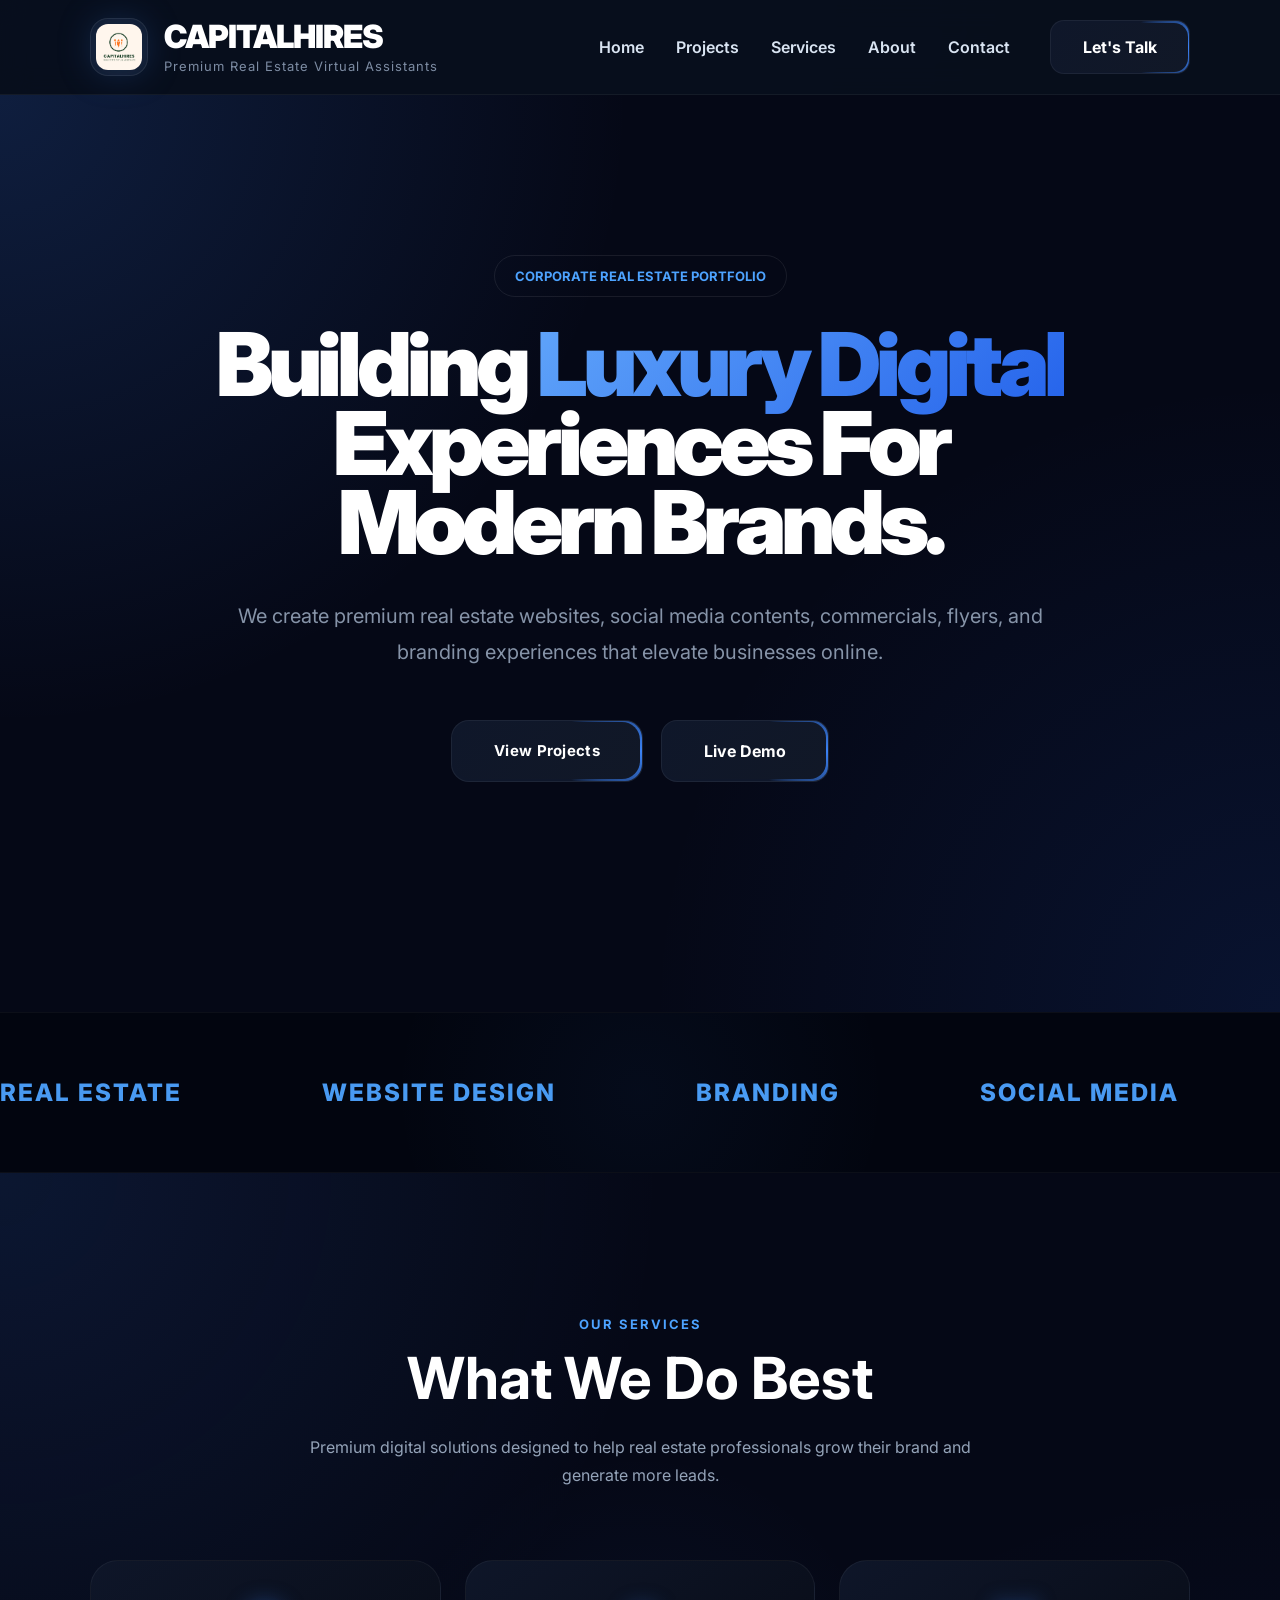
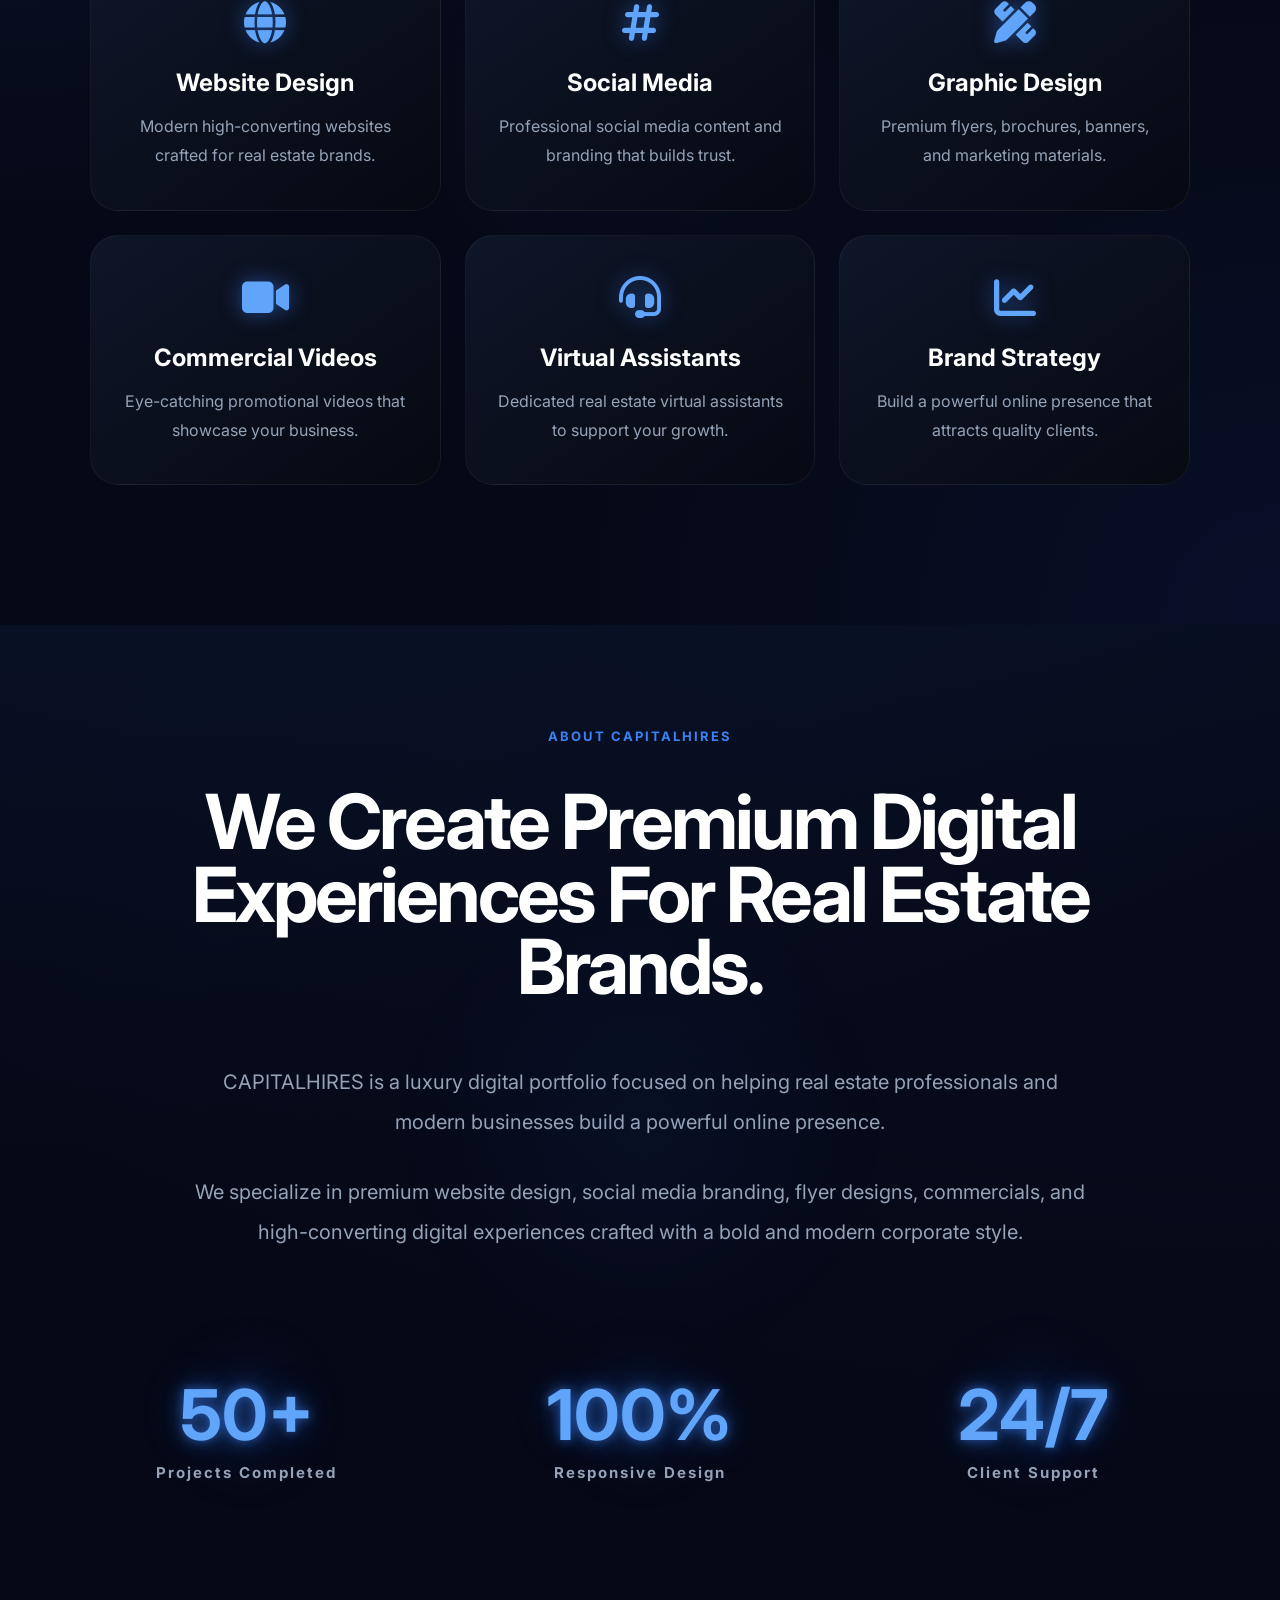
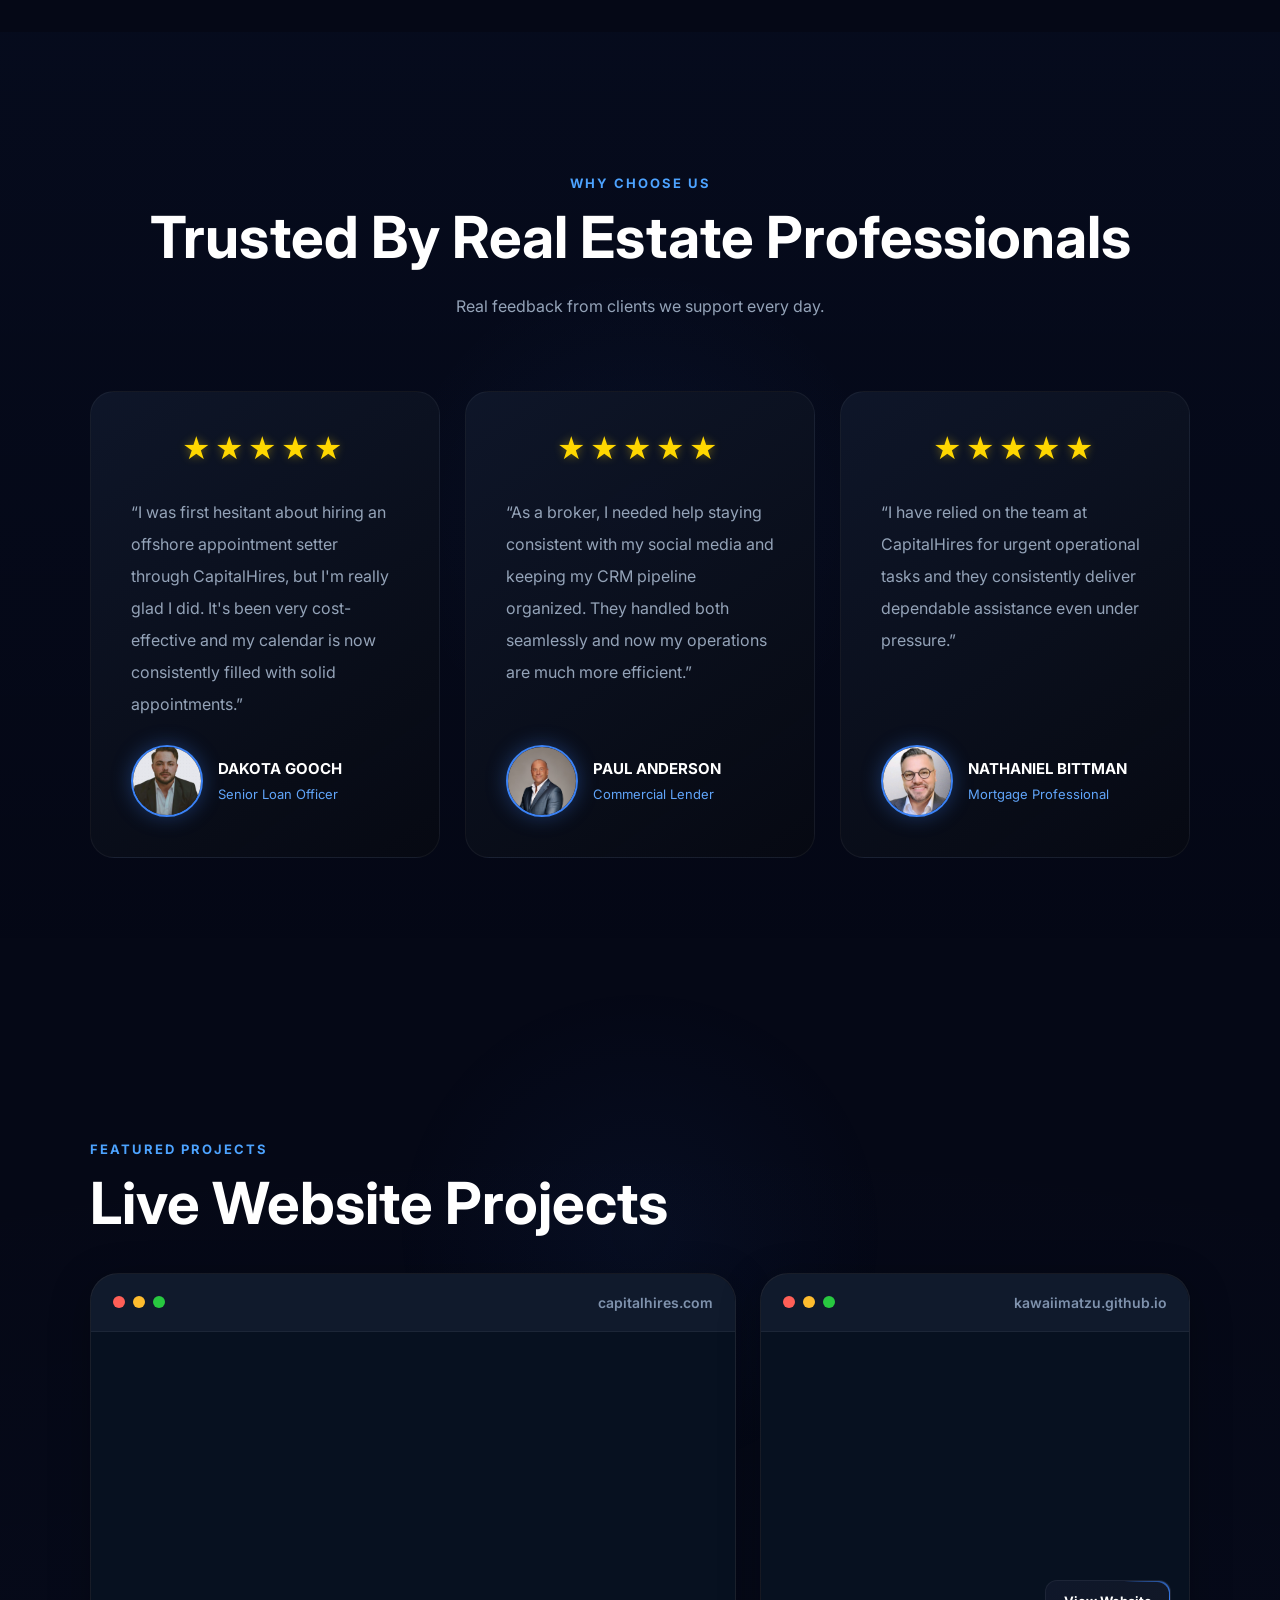
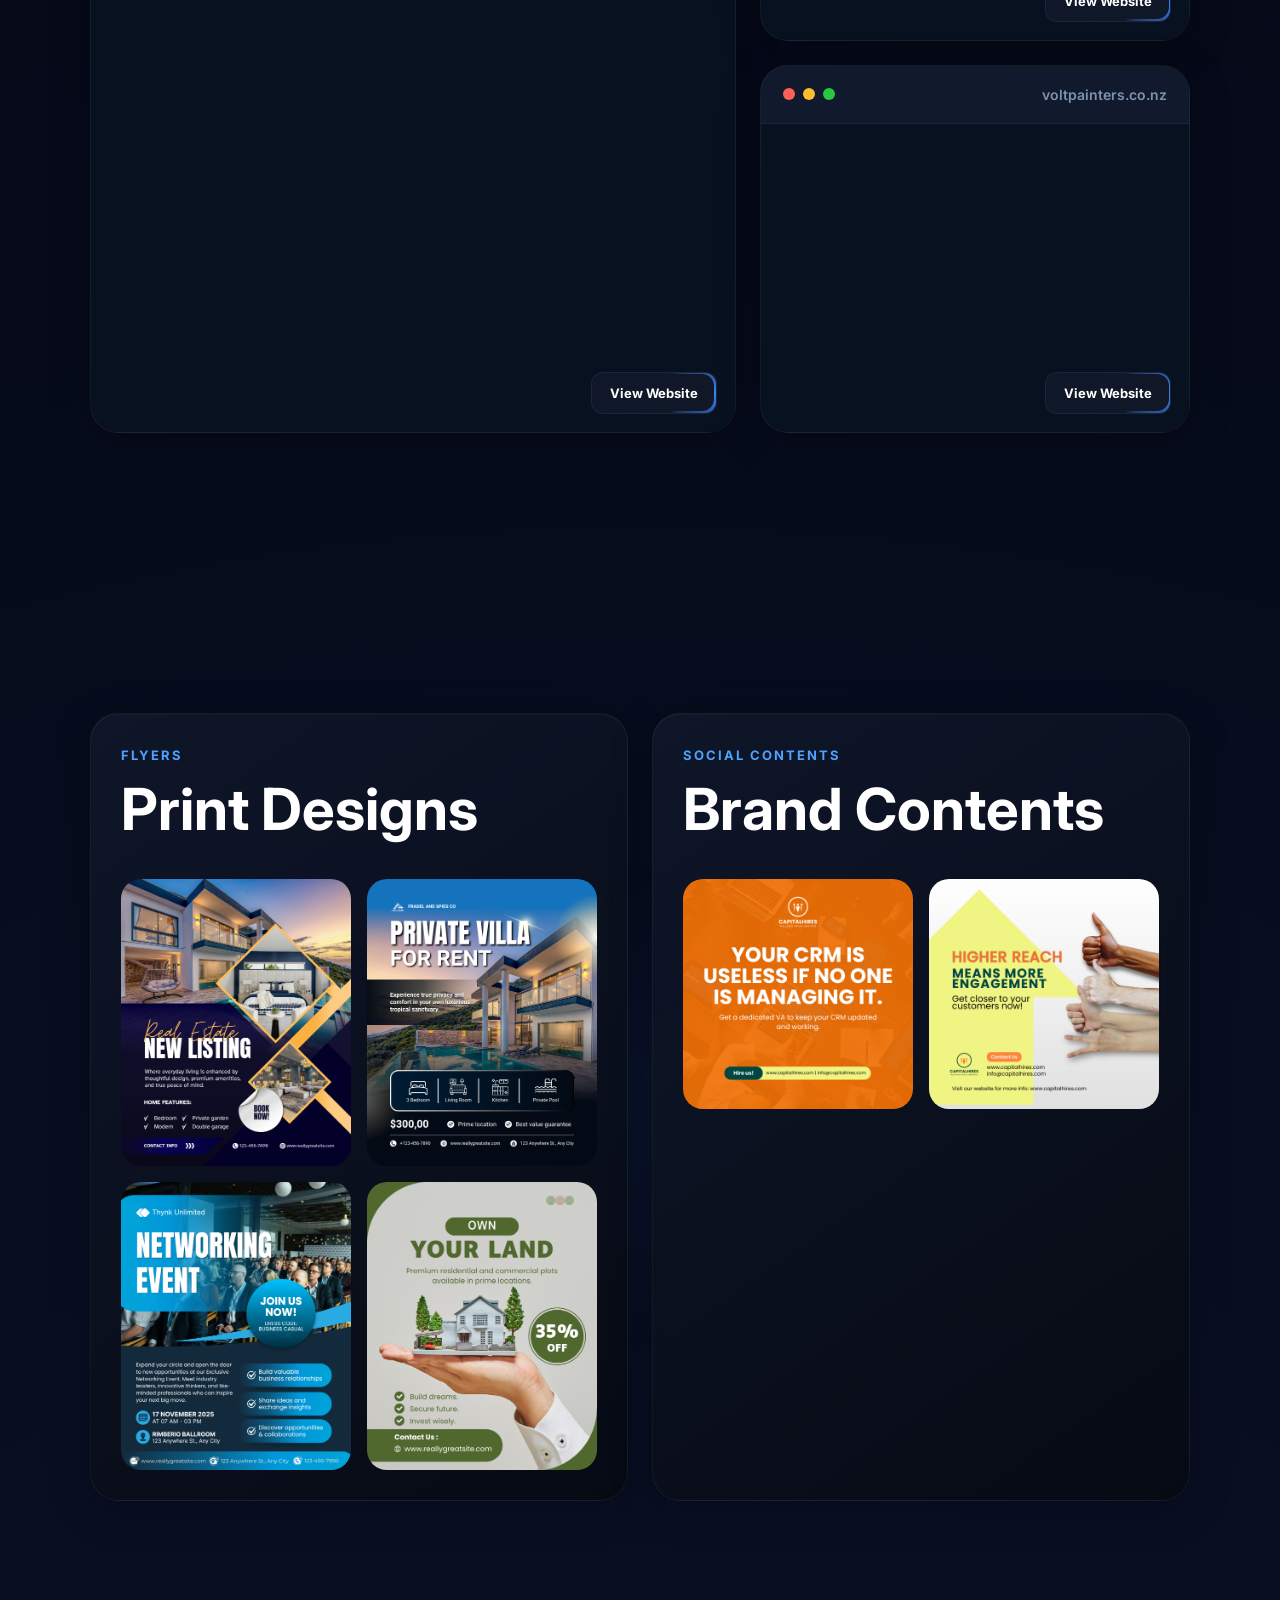
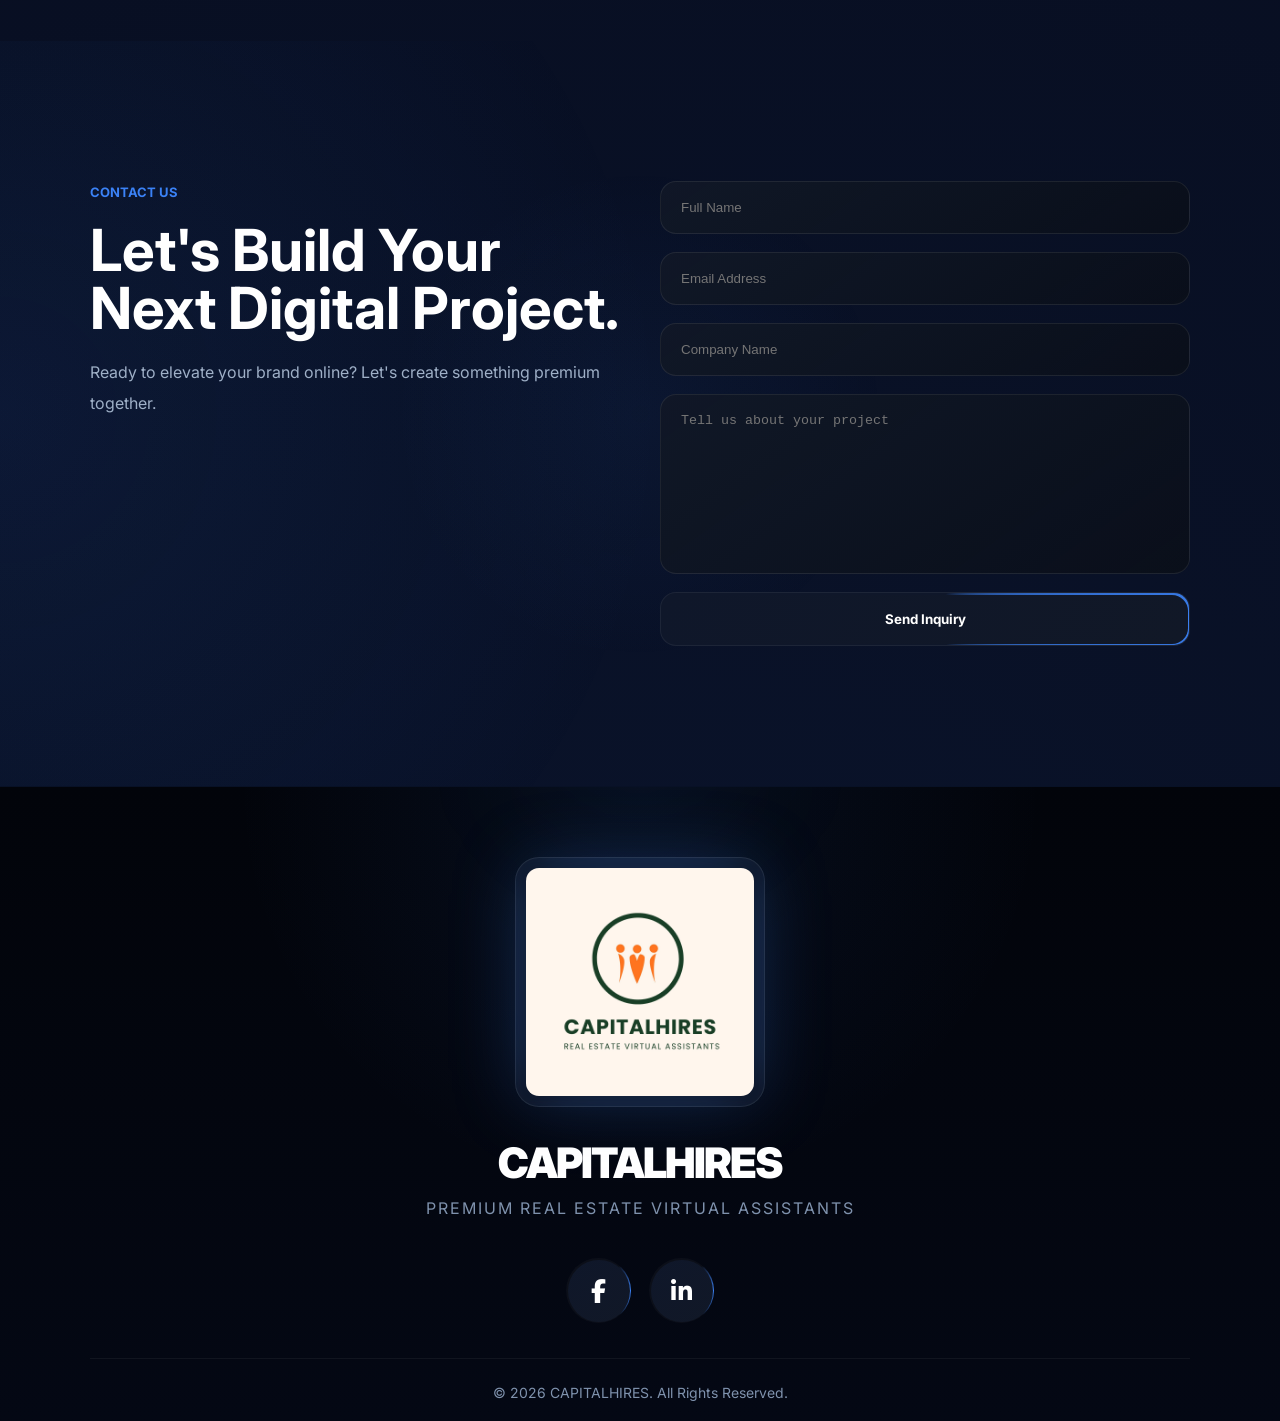
<file: index.html>
<!DOCTYPE html>
<html lang="en">
<head>

  <meta charset="UTF-8" />
  <meta name="viewport" content="width=device-width, initial-scale=1.0"/>

  <title>Luxury Real Estate Portfolio</title>
  <meta name="description" content="CapitalHires provides premium real estate virtual assistants, website design, social media management, branding, and digital marketing solutions.">

<meta name="keywords" content="Real Estate Virtual Assistant, Real Estate VA, Social Media Manager, Website Design, CapitalHires">

<meta property="og:title" content="CapitalHires | Premium Real Estate Virtual Assistants">

<meta property="og:description" content="Helping real estate professionals grow with premium virtual assistant and digital marketing services.">

<meta property="og:image" content="images/logo.jpg">

<meta property="og:type" content="website">

  <link rel="stylesheet" href="style.css">

  <link rel="preconnect" href="https://fonts.googleapis.com">
  <link href="https://fonts.googleapis.com/css2?family=Inter:wght@300;400;500;600;700;800;900&display=swap" rel="stylesheet">
  <link rel="stylesheet"
href="https://cdnjs.cloudflare.com/ajax/libs/font-awesome/6.5.1/css/all.min.css">
<link rel="icon" type="image/jpeg" href="images/logo.jpg">

</head>
<body>
  <div id="loader">

  <div class="loader-content">

    <img src="images/logo.jpg" alt="Logo">

    <h2>CAPITALHIRES</h2>

    <p>Loading...</p>

  </div>

</div>

  <!-- NAVBAR -->
  <header class="navbar">

<a href="#home" class="logo">

  <img src="images/logo.jpg" alt="CapitalHires Logo">

  <div class="logo-text">

    <h2>CAPITALHIRES</h2>

    <span>
      Premium Real Estate Virtual Assistants
    </span>

  </div>

</a>

<div class="nav-right">

<nav id="navMenu">

  <a href="#home">Home</a>
  <a href="#projects">Projects</a>
  <a href="#services">Services</a>
  <a href="#about">About</a>
  <a href="#contact">Contact</a>

<a href="https://calendly.com/capitalhires/30min"
   target="_blank"
   rel="noopener noreferrer"
   class="mobile-talk">

  Let's Talk

</a>

</nav>

  <div class="menu-btn" id="menuBtn">
    <i class="fa-solid fa-bars"></i>
  </div>

<a href="https://calendly.com/capitalhires/30min"
   target="_blank"
   rel="noopener noreferrer"
   class="nav-btn">

  Let's Talk

</a>

</div>

  </header>

  <!-- HERO -->
  <section class="hero" id="home">

    <div class="hero-content">

      <span class="hero-tag">
        CORPORATE REAL ESTATE PORTFOLIO
      </span>

      <h1>
        Building
        <span>Luxury Digital</span>
        Experiences For
        Modern Brands.
      </h1>

      <p>
        We create premium real estate websites, social media contents,
        commercials, flyers, and branding experiences that elevate businesses online.
      </p>

<div class="hero-buttons">

  <a href="#projects" class="primary-btn">
    View Projects
  </a>

  <a href="https://capitalhires.com/"
     target="_blank"
     class="secondary-btn">

    Live Demo

  </a>

</div>

  </section>

  <!-- MARQUEE -->
  <section class="marquee">

    <div class="marquee-track">

      <span>REAL ESTATE</span>
      <span>WEBSITE DESIGN</span>
      <span>BRANDING</span>
      <span>SOCIAL MEDIA</span>
      <span>COMMERCIALS</span>
      <span>FLYER DESIGN</span>

      <span>REAL ESTATE</span>
      <span>WEBSITE DESIGN</span>
      <span>BRANDING</span>
      <span>SOCIAL MEDIA</span>
      <span>COMMERCIALS</span>
      <span>FLYER DESIGN</span>

    </div>

  </section>

  <!-- SERVICES -->

<section class="services-section reveal" id="services">

  <div class="section-header center">

    <div>

      <span>OUR SERVICES</span>

      <h2>What We Do Best</h2>

      <p>
        Premium digital solutions designed to help real estate
        professionals grow their brand and generate more leads.
      </p>

    </div>

  </div>

  <div class="services-grid">

    <div class="service-card">

      <i class="fa-solid fa-globe"></i>

      <h3>Website Design</h3>

      <p>
        Modern high-converting websites crafted for real estate brands.
      </p>

    </div>

    <div class="service-card">

      <i class="fa-solid fa-hashtag"></i>

      <h3>Social Media</h3>

      <p>
        Professional social media content and branding that builds trust.
      </p>

    </div>

    <div class="service-card">

      <i class="fa-solid fa-pen-ruler"></i>

      <h3>Graphic Design</h3>

      <p>
        Premium flyers, brochures, banners, and marketing materials.
      </p>

    </div>

    <div class="service-card">

      <i class="fa-solid fa-video"></i>

      <h3>Commercial Videos</h3>

      <p>
        Eye-catching promotional videos that showcase your business.
      </p>

    </div>

    <div class="service-card">

      <i class="fa-solid fa-headset"></i>

      <h3>Virtual Assistants</h3>

      <p>
        Dedicated real estate virtual assistants to support your growth.
      </p>

    </div>

    <div class="service-card">

      <i class="fa-solid fa-chart-line"></i>

      <h3>Brand Strategy</h3>

      <p>
        Build a powerful online presence that attracts quality clients.
      </p>

    </div>

  </div>

  </section>

     <!-- ABOUT -->

<section class="about-section reveal" id="about">

  <div class="about-center">

    <span>ABOUT CAPITALHIRES</span>

    <h2>
      We Create Premium Digital
      Experiences For Real Estate Brands.
    </h2>

    <p>
      CAPITALHIRES is a luxury digital portfolio focused on helping
      real estate professionals and modern businesses build a powerful
      online presence.
    </p>

    <p>
      We specialize in premium website design, social media branding,
      flyer designs, commercials, and high-converting digital
      experiences crafted with a bold and modern corporate style.
    </p>

    <div class="about-stats">

      <div class="about-box">
        <h3 data-count="50">0</h3>
        <span>Projects Completed</span>
      </div>

      <div class="about-box">
        <h3 data-count="100">0</h3>
        <span>Responsive Design</span>
      </div>

      <div class="about-box">
        <h3 data-count="24">0</h3>
        <span>Client Support</span>
      </div>

    </div>

  </div>

</section>

  <!-- TESTIMONIALS -->



<section class="testimonial-section reveal">

  <div class="section-header center">

    <div>

      <span>WHY CHOOSE US</span>

      <h2>
        Trusted By Real Estate Professionals
      </h2>

      <p>
        Real feedback from clients we support every day.
      </p>

    </div>

  </div>

  <div class="testimonial-grid">

    <!-- TESTIMONIAL 1 -->

    <div class="testimonial-card">

      <div class="stars">
        ★★★★★
      </div>

      <p>
        “I was first hesitant about hiring an offshore appointment setter through CapitalHires,
        but I'm really glad I did. It's been very cost-effective and my calendar is now
        consistently filled with solid appointments.”
      </p>

      <div class="client-info">

        <img src="images/dakota.png" alt="Dakota Gooch">

        <div>

          <h4>DAKOTA GOOCH</h4>

          <span>Senior Loan Officer</span>

        </div>

      </div>

    </div>

    <!-- TESTIMONIAL 2 -->

    <div class="testimonial-card">

      <div class="stars">
        ★★★★★
      </div>

      <p>
        “As a broker, I needed help staying consistent with my social media and keeping my CRM
        pipeline organized. They handled both seamlessly and now my operations are much more efficient.”
      </p>

      <div class="client-info">

        <img src="images/paul.jpg" alt="Paul Anderson">

        <div>

          <h4>PAUL ANDERSON</h4>

          <span>Commercial Lender</span>

        </div>

      </div>

    </div>

    <!-- TESTIMONIAL 3 -->

    <div class="testimonial-card">

      <div class="stars">
        ★★★★★
      </div>

      <p>
        “I have relied on the team at CapitalHires for urgent operational tasks and they consistently
        deliver dependable assistance even under pressure.”
      </p>

      <div class="client-info">

        <img src="images/nathaniel.jpg" alt="Nathaniel Bittman">

        <div>

          <h4>NATHANIEL BITTMAN</h4>

          <span>Mortgage Professional</span>

        </div>

      </div>

    </div>

  </div>

</section>

  <!-- PROJECTS -->
  <section class="projects reveal" id="projects">

    <div class="section-header">

      <div>
        <span>FEATURED PROJECTS</span>
        <h2>Live Website Projects</h2>
      </div>
 <!--
      <a href="#">View All</a> -->

    </div>

 <div class="projects-grid">

 <!-- PROJECT 1 -->
<div class="project-card large">

  <div class="project-browser">

    <div class="project-top">

      <div class="browser-dots">
        <span></span>
        <span></span>
        <span></span>
      </div>

      <div class="browser-url">
        capitalhires.com
      </div>

    </div>

    <div class="project-body">

      <iframe
        src="https://capitalhires.com/"
        loading="lazy">
      </iframe>

    </div>

    <!-- BUTTON -->
    <a
      href="https://capitalhires.com/"
      target="_blank"
      class="visit-btn">

      View Website

    </a>

  </div>

</div>

<div class="projects-grid-right">

  <!-- PROJECT 2 -->
  <div class="project-card">

    <div class="project-browser">

      <div class="project-top">

        <div class="browser-dots">
          <span></span>
          <span></span>
          <span></span>
        </div>

        <div class="browser-url">
          kawaiimatzu.github.io
        </div>

      </div>

      <div class="project-body">

        <iframe
          src="https://kawaiimatzu.github.io/CapitalEstate/"
          loading="lazy">
        </iframe>

      </div>

      <!-- BUTTON -->
      <a
        href="https://kawaiimatzu.github.io/CapitalEstate/"
        target="_blank"
        class="visit-btn">

        View Website

      </a>

    </div>

  </div>

  <!-- PROJECT 3 -->
  <div class="project-card">

    <div class="project-browser">

      <div class="project-top">

        <div class="browser-dots">
          <span></span>
          <span></span>
          <span></span>
        </div>

        <div class="browser-url">
          voltpainters.co.nz
        </div>

      </div>

      <div class="project-body">

        <iframe
          src="https://voltpainters.co.nz/"
          loading="lazy">
        </iframe>

      </div>

      <!-- BUTTON -->
      <a
        href="https://voltpainters.co.nz/"
        target="_blank"
        class="visit-btn">

        View Website

      </a>

    </div>

  </div>

</div>

  </section>

  <!-- CONTENT -->
 <section class="content-section" id="services">

    <!-- Flyers -->
    <div class="content-box">

      <div class="section-header small">

        <div>
          <span>FLYERS</span>
          <h2>Print Designs</h2>
        </div>

      </div>

      <div class="flyers-grid">

        <img src="images/flyers1.png" onclick="openPreview(this.src)">
        <img src="images/flyers2.png" onclick="openPreview(this.src)">
        <img src="images/flyers3.png" onclick="openPreview(this.src)">
        <img src="images/flyers4.png" onclick="openPreview(this.src)">

      </div>

    </div>

    <!-- Social -->
    <div class="content-box">

      <div class="section-header small">

        <div>
          <span>SOCIAL CONTENTS</span>
          <h2>Brand Contents</h2>
        </div>

      </div>

      <div class="social-grid">

        <div class="social-card">

          <img src="images/social1.png" onclick="openPreview(this.src)">

        </div>

        <div class="social-card">

          <img src="images/social2.png" onclick="openPreview(this.src)">

        </div>

      </div>

    </div>

  </section>

  <!-- CONTACT -->
<section class="contact-section reveal" id="contact">

    <div class="contact-left">

      <span>CONTACT US</span>

      <h2>
        Let's Build Your
        Next Digital Project.
      </h2>

      <p>
        Ready to elevate your brand online?
        Let's create something premium together.
      </p>

    </div>

    <form class="contact-form">

      <input type="text" placeholder="Full Name">
      <input type="email" placeholder="Email Address">
      <input type="text" placeholder="Company Name">

      <textarea placeholder="Tell us about your project"></textarea>

      <button type="submit">
        Send Inquiry
      </button>

    </form>

  </section>

<!-- FOOTER -->

<footer class="footer">

  <div class="footer-logo">

    <img src="images/logo.jpg" alt="CapitalHires Logo">

    <h2>CAPITALHIRES</h2>

    <p>
      Premium Real Estate Virtual Assistants
    </p>

  </div>

  <div class="footer-socials">

<a href="https://www.facebook.com/people/CapitalHires/61570972498811/" target="_blank">
  <i class="fa-brands fa-facebook-f"></i>
</a>

<a href="https://www.linkedin.com/company/capitalhires/" target="_blank">
  <i class="fa-brands fa-linkedin-in"></i>
</a>

  </div>

  <div class="footer-bottom">

    © 2026 CAPITALHIRES. All Rights Reserved.

  </div>

</footer>

  <!-- IMAGE PREVIEW -->
  <div class="image-preview" id="preview">

    <span class="close-preview" onclick="closePreview()">
      ×
    </span>

    <img id="preview-img">

  </div>

  <div class="cursor-glow"></div>

<div class="particles"></div>

  <script src="script.js"></script>

</body>
</html>
</file>
<file: style.css>
*{
  margin:0;
  padding:0;
  box-sizing:border-box;
}

html{
  scroll-behavior:smooth;
}

body{

  font-family:'Inter',sans-serif;

  color:white;

  overflow-x:hidden;

background:

radial-gradient(
circle at top left,
rgba(59,130,246,.20),
transparent 35%
),

radial-gradient(
circle at top right,
rgba(59,130,246,.12),
transparent 40%
),

radial-gradient(
circle at bottom center,
rgba(59,130,246,.10),
transparent 45%
),

#050816;

}

img{
  width:100%;
  display:block;
}

a{
  text-decoration:none;
}

button{
  cursor:pointer;
  font-family:'Inter',sans-serif;
}

/* NAVBAR */

.navbar{
  width:100%;
  padding:18px 7%;
  display:flex;
  justify-content:space-between;
  align-items:center;

  position:sticky;
  top:0;
  z-index:999;

  background:rgba(6,11,20,0.85);
  backdrop-filter:blur(12px);

  border-bottom:1px solid rgba(255,255,255,0.05);

    transition:
  transform 0.4s ease,
  background 0.4s ease;
}

.nav-right{

  display:flex;
  align-items:center;

  gap:40px;
}

nav{
  display:flex;
  gap:32px;
}

nav a{
  color:#d9e4f2;
  font-weight:600;
  transition:0.3s;
}

nav a:hover{
  color:#4da3ff;
}

.nav-btn{
  background:#0f172a;
  color:white;
  border:none;

  padding:16px 32px;
  border-radius:14px;

  font-weight:700;

  transition:0.3s;
}

.nav-btn:hover{

  transform:
  translateY(-4px);

  box-shadow:
  0 0 30px rgba(59,130,246,0.35);
}

/* HERO */

.hero{
  min-height:100vh;

  padding:160px 7% 180px;

  display:flex;
  justify-content:center;
  align-items:center;

  text-align:center;

  position:relative;

  background:
  radial-gradient(
  circle at top left,
  rgba(59,130,246,0.18),
  transparent 40%
  ),

  radial-gradient(
  circle at bottom right,
  rgba(37,99,235,0.12),
  transparent 40%
  ),

  #050816;

overflow:hidden;
}

.hero-content{
  max-width:1200px;
  margin:auto;
  position:relative;
  z-index:2;
}

.hero p{
  margin-left:auto;
  margin-right:auto;
}

.hero-buttons{
  justify-content:center;
}

.hero-stats{
  justify-content:center;
}

.hero-tag{
  display:inline-block;

  padding:12px 20px;

  border:1px solid rgba(255,255,255,0.08);

  border-radius:50px;

  color:#4da3ff;

  font-size:13px;
  font-weight:700;

  margin-bottom:28px;
}

.hero h1{
  font-size:88px;
  line-height:0.9;

  letter-spacing:-5px;

  font-weight:900;

  max-width:900px;

  margin:auto auto 35px;
}

.hero h1 span{
  background:linear-gradient(
  135deg,
  #60a5fa,
  #2563eb
  );

  -webkit-background-clip:text;
  -webkit-text-fill-color:transparent;
}

.hero p{
  color:#94a3b8;

  font-size:20px;
  line-height:1.8;
    opacity:0.9;
  max-width:850px;

  margin:0 auto 50px;

  font-weight:400;
}

.hero-buttons{
  display:flex;
  gap:18px;

  margin-bottom:50px;
}

/* =========================
   PREMIUM NEON BORDER BUTTON
========================= */

.primary-btn{

  position:relative;

  background:
  #0f172a;

  color:white;

  border:none;

  padding:20px 42px;

  border-radius:18px;

  font-size:15px;
  font-weight:700;

  letter-spacing:0.3px;

  overflow:hidden;

  z-index:1;

  transition:0.35s ease;
}

/* =========================
   GLOBAL PREMIUM BUTTONS
========================= */

.primary-btn,
.secondary-btn,
.nav-btn,
.contact-form button,
.visit-btn,
.mobile-talk{

  position:relative;

  overflow:hidden;

  isolation:isolate;

  z-index:1;
}

/* =========================
   ROTATING NEON BORDER
========================= */

.primary-btn::before,
.secondary-btn::before,
.nav-btn::before,
.contact-form button::before,
.visit-btn::before{

  content:'';

  position:absolute;

  inset:-2px;

  border-radius:inherit;

  background:
  conic-gradient(
  from 0deg,
  transparent 0deg,
  transparent 40deg,
  #3b82f6 90deg,
  transparent 140deg,
  transparent 360deg
  );

  animation:rotateBorder 3s linear infinite;

  z-index:-2;
}

/* INNER DARK BG */

.primary-btn::after,
.secondary-btn::after,
.nav-btn::after,
.contact-form button::after,
.visit-btn::after{

  content:'';

  position:absolute;

  inset:1.5px;

  border-radius:inherit;

  background:
  linear-gradient(
  135deg,
  #0f172a,
  #111827
  );

  z-index:-1;
}

@keyframes rotateBorder{

  100%{
    transform:rotate(360deg);
  }

}

/* HOVER */

.primary-btn:hover,
.secondary-btn:hover,
.nav-btn:hover,
.contact-form button:hover,
.visit-btn:hover{

  transform:
  translateY(-4px);

  box-shadow:
  0 0 30px rgba(59,130,246,0.35);
}

/* HOVER */

.primary-btn:hover{

  transform:
  translateY(-5px)
  scale(1.03);

  box-shadow:
  0 0 40px rgba(59,130,246,0.35);
}

.secondary-btn{
    background:#0f172a;

  border:1px solid rgba(255,255,255,0.08);

  color:white;

  padding:20px 42px;

  border-radius:16px;

  font-size:16px;
  font-weight:700;

  transition:0.35s ease;
}

.secondary-btn:hover{
  border-color:#3b82f6;
  color:#60a5fa;
}

.hero-stats{
  margin-top:20px;
  gap:70px;
}

.stat-box{
  position:relative;
}

.stat-box::after{
  content:'';

  width:1px;
  height:45px;

  background:rgba(255,255,255,0.08);

  position:absolute;

  right:-35px;
  top:5px;
}

.stat-box h3{
  font-size:52px;
  font-weight:800;
  margin-bottom:8px;
}

.stat-box span{
  font-size:15px;
  letter-spacing:1px;
  text-transform:uppercase;
}

.stat-box:last-child::after{
  display:none;
}

/* HERO RIGHT */

.hero-preview{
  position:relative;
}

.browser-window{
  width:100%;

  background:
linear-gradient(
145deg,
rgba(17,24,39,0.95),
rgba(10,15,25,0.88)
);

  border-radius:26px;

  overflow:hidden;



  box-shadow:
  0 20px 60px rgba(0,0,0,0.35),
  0 40px 100px rgba(77,163,255,0.08);
}

.browser-top{
  height:58px;

  background:#0f1a2d;

  display:flex;
  justify-content:space-between;
  align-items:center;

  padding:0 22px;

  border-bottom:1px solid rgba(255,255,255,0.05);
}

.browser-dots{
  display:flex;
  gap:8px;
}

.browser-dots span{
  width:12px;
  height:12px;

  border-radius:50%;
}

.browser-dots span:nth-child(1){
  background:#ff5f57;
}

.browser-dots span:nth-child(2){
  background:#febc2e;
}

.browser-dots span:nth-child(3){
  background:#28c840;
}

.browser-url{
  color:#7f92ad;
  font-size:14px;
  font-weight:600;
}

.browser-body{
  width:100%;
  height:560px;

  overflow:hidden;

  position:relative;
}

.browser-body iframe{
  width:1400px;
  height:1200px;

  border:none;

  position:absolute;

  top:-10px;
  left:-25px;

  transform:scale(0.45);
}

/* MARQUEE */

.marquee{

  width:100%;

  overflow:hidden;

  padding:65px 0;

  background:#02050f;

  border-top:
  1px solid rgba(255,255,255,0.04);

  border-bottom:
  1px solid rgba(255,255,255,0.04);

  position:relative;
}

.marquee-track{

  display:flex;

  align-items:center;

  gap:140px;

  width:max-content;

  animation:marquee 22s linear infinite;
}

.marquee-track span{

  color:#4da3ff;

  font-size:24px;

  font-weight:800;

  letter-spacing:2px;

  text-transform:uppercase;

  opacity:0.95;
}

@keyframes marquee{

  0%{
    transform:translateX(0);
  }

  100%{
    transform:translateX(-50%);
  }

}

/* SECTIONS */

.projects,
.content-section,
.contact-section{
  
  padding:140px 7%;
}

.section-header{
  display:flex;
  justify-content:space-between;
  align-items:end;

  margin-bottom:35px;
}

.section-header span{
  color:#4da3ff;

  font-size:13px;
  font-weight:700;

  letter-spacing:2px;
}

.section-header h2{
  font-size:58px;

  margin-top:10px;
}

.section-header a{
  color:white;
}

/* PROJECTS */

.projects-grid{
  display:grid;
  grid-template-columns:1.5fr 1fr;
  gap:24px;
  align-items:stretch;
}

.projects-grid-right{
  display:flex;
  flex-direction:column;
  gap:24px;
}

/* PROJECT CARD */

.project-card{
  position:relative;
  overflow:hidden;
  border-radius:28px;
  border:
  1px solid rgba(255,255,255,0.06);

  background:
  linear-gradient(
  145deg,
  rgba(17,24,39,0.95),
  rgba(7,10,18,0.92)
  );

}

/* LEFT BIG CARD */

.project-card.large{
  height:760px;
}

/* RIGHT SMALL CARDS */

.projects-grid-right .project-card{
  height:368px;
}

/* BROWSER */

.project-browser{
  width:100%;
  height:100%;

  display:flex;
  flex-direction:column;

  overflow:hidden;
  border-radius:28px;
}

/* TOP BAR */

.project-top{
  height:58px;

  background:#101a2c;

  display:flex;
  justify-content:space-between;
  align-items:center;

  padding:0 22px;

  border-bottom:1px solid rgba(255,255,255,0.05);

  flex-shrink:0;
}

/* BODY */

.project-body{
  flex:1;

  position:relative;

  overflow:hidden;

  background:#071120;
}

/* ALL IFRAMES */

.project-body iframe{
  position:absolute;

  top:0;
  left:50%;

  border:none;

  transform-origin:top center;
}

/* BIG WEBSITE */

.project-card.large iframe{

  width:1440px;
  height:1800px;

  transform:
  translateX(-50%)
  scale(0.50);

}

/* RIGHT TOP WEBSITE */

.projects-grid-right .project-card:nth-child(1) iframe{

  width:1600px;
  height:1200px;

  transform:
  translateX(-50%)
  scale(0.30);

}

/* RIGHT BOTTOM WEBSITE */

.projects-grid-right .project-card:nth-child(2) iframe{

  width:1440px;
  height:1200px;

  transform:
  translateX(-50%)
  scale(0.33);

}

/* CONTENT */

.content-section{

  display:grid;
  grid-template-columns:1fr 1fr;

  gap:24px;

  position:relative;
}

.content-box{
  background:
  linear-gradient(
  145deg,
  rgba(15,23,42,0.95),
  rgba(7,10,18,0.90)
  );

  border:
  1px solid rgba(255,255,255,0.05);

  border-radius:28px;

  padding:30px;

  border:1px solid rgba(255,255,255,0.05);
}

.flyers-grid{
  display:grid;
  grid-template-columns:repeat(2,1fr);

  gap:16px;
}

.flyers-grid img,
.social-card img{
  border-radius:20px;

  cursor:pointer;

  transition:0.4s;
}

.flyers-grid img:hover,
.social-card img:hover{
  transform:translateY(-5px);
}

.social-grid{
  display:grid;
  grid-template-columns:1fr 1fr;

  gap:16px;
}

/* CONTACT */

.contact-section{
  display:grid;
  grid-template-columns:1fr 1fr;

  gap:40px;


  position:relative;
  overflow:hidden;

  background:
radial-gradient(
circle at left center,
rgba(59,130,246,.08),
transparent 50%
);
}

.contact-left span{
  color:#3b82f6;

  font-size:13px;
  font-weight:700;
}

.contact-left h2{
  font-size:58px;

  line-height:1;

  margin:20px 0;
}

.contact-left p{
  color:#9fb0c7;

  line-height:1.9;
}

.contact-form{
  display:flex;
  flex-direction:column;

  gap:18px;
}

.contact-form input,
.contact-form textarea{
  width:100%;

  background:
linear-gradient(
145deg,
rgba(17,24,39,0.95),
rgba(10,15,25,0.88)
);

  border:1px solid rgba(255,255,255,0.08);

  color:white;

  padding:18px 20px;

  border-radius:16px;

  outline:none;
}

.contact-form textarea{
  height:180px;

  resize:none;
}

.contact-form button{

  background:#0f172a;

  color:white;

  border:none;

  padding:18px;

  border-radius:16px;

  font-weight:700;
}

/* FOOTER */

.footer{

  padding:70px 7% 20px;

  background:
  radial-gradient(
    circle at top center,
    rgba(59,130,246,0.08),
    transparent 45%
  ),
  linear-gradient(
    180deg,
    #02040a,
    #040814
  );

border-top:
1px solid rgba(59,130,246,0.08);

  text-align:center;

  position:relative;

  overflow:hidden;
}

.footer::before{
  

  content:'';

  position:absolute;

  width:250px;
  height:250px;

  background:
  radial-gradient(
  circle,
  rgba(59,130,246,0.12),
  transparent 70%
  );

  top:-200px;
  left:50%;

  transform:translateX(-50%);

  filter:blur(80px);

  pointer-events:none;
}

.footer-logo{

  position:relative;
  z-index:2;
}

.footer-logo img{

  width:250px;

  border-radius:24px;

  padding:10px;

  background:
  rgba(255,255,255,0.03);

  border:
  1px solid rgba(255,255,255,0.08);

  backdrop-filter:blur(10px);

  margin:0 auto 30px;

  filter:
  drop-shadow(0 0 35px rgba(59,130,246,0.28));
}

.footer-logo h2{

  font-size:42px;

  font-weight:900;

  letter-spacing:-2px;

  margin-bottom:10px;
}

.footer-logo p{

  color:#7f92ad;

  font-size:16px;

  letter-spacing:2px;

  text-transform:uppercase;
}

.footer-socials{

  display:flex;

  justify-content:center;

  gap:18px;

  margin:40px 0 35px;
}

.footer-socials a{

  position:relative;

  width:65px;
  height:65px;

  display:flex;
  justify-content:center;
  align-items:center;

  border-radius:50%;

  overflow:hidden;

  isolation:isolate;

  background:
  rgba(255,255,255,0.03);

  color:white;

  font-size:24px;

  transition:0.35s ease;
}

/* ROTATING NEON BORDER */

.footer-socials a::before{

  content:'';

  position:absolute;

  inset:-2px;

  border-radius:inherit;

  background:
  conic-gradient(
  from 0deg,
  transparent 0deg,
  transparent 40deg,
  #3b82f6 90deg,
  transparent 140deg,
  transparent 360deg
  );

  animation:
  rotateBorder 3s linear infinite;

  z-index:-2;
}

/* INNER BG */

.footer-socials a::after{

  content:'';

  position:absolute;

  inset:1.5px;

  border-radius:inherit;

  background:
  linear-gradient(
  145deg,
  #0f172a,
  #111827
  );

  z-index:-1;
}

/* HOVER */

.footer-socials a:hover{

  transform:
  translateY(-6px)
  scale(1.08);

  box-shadow:
  0 0 35px rgba(59,130,246,0.45);
}

.footer-bottom{

  color:#7f92ad;

  font-size:14px;

  border-top:
  1px solid rgba(255,255,255,0.05);

  padding-top:25px;
}

/* IMAGE PREVIEW */

.image-preview{
  position:fixed;
  inset:0;

  background:rgba(0,0,0,0.88);

  display:flex;
  justify-content:center;
  align-items:center;

  opacity:0;
  visibility:hidden;

  transition:0.3s;

  z-index:99999;
}

.image-preview.active{
  opacity:1;
  visibility:visible;
}

.image-preview img{
  max-width:min(650px,90%);
  max-height:85vh;

  border-radius:20px;
}

.close-preview{
  position:absolute;

  top:25px;
  right:40px;

  font-size:60px;

  cursor:pointer;
}

.visit-btn{

  position:absolute;

  bottom:18px;
  right:18px;

  background:#0f172a;
  color:white;

  padding:12px 18px;

  border-radius:12px;

  font-size:13px;
  font-weight:700;

  transition:0.3s ease;

  z-index:20;
}

.visit-btn:hover{

  background:#2563eb;

  transform:translateY(-3px);

}

/* ABOUT */

.about-section{

  position:relative;
  overflow:hidden;

  padding:100px 7%;
}


.about-section{

  min-height:auto !important;

  height:auto !important;

  padding-bottom:150px !important;

  margin-bottom:0 !important;
}

.about-center{
    text-align:center;

  max-width:1200px;
  margin:auto;

  position:relative;

  z-index:2;
}

.about-center span{

  color:#3b82f6;

  font-size:13px;

  font-weight:700;

  letter-spacing:2px;
}

.about-center h2{

  font-size:76px;

  line-height:0.95;

  margin:40px auto 60px;

  max-width:1000px;

  letter-spacing:-3px;
}

.about-center p{

  color:#94a3b8;

  font-size:20px;

  line-height:2;

  max-width:900px;

  margin:0 auto 30px;
}

.about-left span{

  color:#3b82f6;

  font-size:13px;
  font-weight:700;

  letter-spacing:2px;
}

.about-left h2{

  font-size:62px;

  line-height:1;

  margin-top:20px;

  max-width:600px;
}

.about-right{

  display:flex;
  flex-direction:column;

  justify-content:center;

  gap:40px;

  padding:50px;

  border-radius:30px;

  background:
  linear-gradient(
  145deg,
  rgba(15,23,42,0.75),
  rgba(7,10,18,0.55)
  );

  border:
  1px solid rgba(255,255,255,0.06);

  backdrop-filter:blur(20px);

  box-shadow:
  0 20px 60px rgba(0,0,0,0.35);

  position:relative;

  overflow:hidden;
}

.about-right::before{

  content:'';

  position:absolute;

  top:0;
  left:0;

  width:100%;
  height:1px;

  background:
  linear-gradient(
  90deg,
  transparent,
  rgba(59,130,246,0.8),
  transparent
  );
}

.about-right p{

  color:#94a3b8;

  font-size:18px;

  line-height:1.9;
}

.about-stats{

  display:grid;

  grid-template-columns:
  repeat(3,1fr);

  gap:80px;

  margin-top:120px;

  max-width:1100px;

  margin-left:auto;
  margin-right:auto;
}

.about-box{

  width:100%;

  display:flex;

  flex-direction:column;

  align-items:center;

  text-align:center;

  gap:12px;

  position:relative;
}

.about-box::before{

  content:'';

  position:absolute;

  width:120px;
  height:120px;

  background:
  radial-gradient(
  circle,
  rgba(59,130,246,0.18),
  transparent 70%
  );

  top:-20px;
  left:50%;

  transform:translateX(-50%);

  filter:blur(30px);

  z-index:-1;
}

.about-box h3{

  font-size:70px;

  color:#60a5fa;

  margin-bottom:0;

  position:relative;

  display:inline-block;

  text-shadow:
  0 0 10px rgba(59,130,246,0.5),
  0 0 20px rgba(59,130,246,0.4),
  0 0 40px rgba(59,130,246,0.3);

  animation:
  statGlow 3s ease-in-out infinite;
}

.about-box span{

  color:#94a3b8;

  font-size:15px;

  text-align:center;

  margin-top:-6px;

  display:block;
}

/* MOBILE MENU */

.menu-btn{

  display:none;

  font-size:28px;

  color:white;

  cursor:pointer;

  z-index:1001;
}

/* MOBILE LET'S TALK */

.mobile-talk{

  display:none;

}

/* MOBILE MENU BUTTON NEON */

.mobile-talk::before{

  content:'';

  position:absolute;

  inset:-2px;

  border-radius:inherit;

  background:
  conic-gradient(
    from 0deg,
    transparent 0deg,
    transparent 40deg,
    #3b82f6 90deg,
    transparent 140deg,
    transparent 360deg
  );

  animation:rotateBorder 3s linear infinite;

  z-index:-2;
}

.mobile-talk::after{

  content:'';

  position:absolute;

  inset:1.5px;

  border-radius:inherit;

  background:
  linear-gradient(
    135deg,
    #0f172a,
    #111827
  );

  z-index:-1;
}

.mobile-talk:hover{

  transform:
  translateY(-4px);

  box-shadow:
  0 0 30px rgba(59,130,246,0.35);
}


/* RESPONSIVE */

@media(max-width:900px){

.mobile-talk{

  display:flex;

  justify-content:center;

  align-items:center;

  width:220px;

  padding:16px 30px;

  border-radius:16px;

  color:white;

  font-weight:700;

  position:relative;

  overflow:hidden;

  isolation:isolate;

  background:transparent;

}

.nav-btn{
  display:none !important;
}

  .about-center h2{
    font-size:52px;
  }

  .about-center p{
    font-size:17px;
  }

  .about-stats{
    gap:40px;
  }

  .hero h1{
    font-size:56px;
  }

  .projects-grid{
    grid-template-columns:1fr;
  }

    .menu-btn{
    display:block;
  }

    #navMenu{

    position:fixed;

    top:0;
    right:-100%;

    width:280px;
    height:100vh;

    background:#081120;

    display:flex;

    flex-direction:column;

    justify-content:center;

    align-items:center;

    gap:30px;

    transition:0.4s ease;

    z-index:1000;

    box-shadow:
    -10px 0 40px rgba(0,0,0,0.4);
  }

  #navMenu.active{
    right:0;
  }

  #navMenu a{
    font-size:20px;
  }

}

/* RESPONSIVE */

@media(max-width:1000px){

  .about-section{

    grid-template-columns:1fr;

    gap:40px;
  }

  .about-left h2{
    font-size:46px;
  }

  .about-stats{
    flex-wrap:wrap;
  }

}

/* RESPONSIVE */

@media(max-width:1200px){

  .hero,
  .content-section,
  .contact-section{
    grid-template-columns:1fr;
  }

}

@media(max-width:600px){

  .hero h1{

    font-size:52px;

    line-height:1.05;

    letter-spacing:-2px;

    max-width:100%;

  }

  .hero-buttons{
    flex-direction:column;
  }

  .flyers-grid,
  .social-grid{
    grid-template-columns:1fr;
  }

    .about-center h2{
    font-size:38px;
  }

    .contact-left h2{
    font-size:38px;
  }

  .about-stats{

    display:flex;

    flex-direction:column;

    align-items:center;

    gap:0;

    margin-top:20px;
  }

  .about-box{

    width:auto;

    min-height:auto;

    padding:0;

    margin:0 0 20px 0;

  }

  .about-box h3{

    font-size:72px;

    margin:0;
  }

  .about-box span{

    margin-top:0;
  }

    .hero{
    padding:120px 7% 100px;
  }

    .about-section{

    padding:100px 7% 60px;

  }

}

@media(max-width:768px){

  .logo-text h2{
    font-size:22px;
  }

  .logo-text span{
    font-size:10px;
  }

  .footer-logo img{
    width:160px;
  }

} 

/* =========================
   MOUSE PARTICLES
========================= */

.mouse-particle{

  position:fixed;

  width:10px;
  height:10px;

  border-radius:50%;

  pointer-events:none;

  background:
  radial-gradient(
  circle,
  rgba(96,165,250,0.9),
  rgba(59,130,246,0.2)
  );

  box-shadow:
  0 0 12px rgba(59,130,246,0.8);

  z-index:99999;

  animation:particleFade 0.8s linear forwards;
}

@keyframes particleFade{

  0%{
    opacity:1;
    transform:scale(1);
  }

  100%{
    opacity:0;
    transform:
    scale(0)
    translateY(-20px);
  }

}

/* =========================
   FLOATING PARTICLES
========================= */

.particles{
  position:fixed;
  inset:0;

  overflow:hidden;

  pointer-events:none;

  z-index:-1;
}

.particles span{

  position:absolute;

  width:4px;
  height:4px;

  background:#60a5fa;

  border-radius:50%;

  opacity:0.5;

  animation:floatParticle linear infinite;
}

@keyframes floatParticle{

  0%{
    transform:
    translateY(100vh)
    scale(0);
  }

  100%{
    transform:
    translateY(-120vh)
    scale(1);
  }

}

/* =========================
   PREMIUM HOVER EFFECTS
========================= */

.project-card,
.content-box,
.primary-btn,
.secondary-btn,
.nav-btn{

  transition:
  transform 0.4s ease,
  box-shadow 0.4s ease,
  border-color 0.4s ease;
}

.project-card:hover,
.content-box:hover{

  transform:
  translateY(-10px);

  box-shadow:
  0 25px 60px rgba(59,130,246,0.12);
}

/* Mouse Pointer */

a,
button,
img{
  cursor:pointer;
}

/* =========================
   CARD GLOW
========================= */

.project-card,
.content-box{

  position:relative;

  overflow:hidden;
}

.project-card::before,
.content-box::before{

  content:'';

  position:absolute;

  width:250px;
  height:250px;

  background:
  radial-gradient(
  circle,
  rgba(59,130,246,0.18),
  transparent 70%
  );

  top:-100px;
  left:-100px;

  transition:0.5s ease;

  opacity:0;
}

.project-card:hover::before,
.content-box:hover::before{

  opacity:1;

  transform:
  translate(60px,60px);
}

.primary-btn,
.secondary-btn,
.nav-btn,
.contact-form button,
.visit-btn{

  border:1px solid rgba(255,255,255,0.06);
}

.project-card,
.content-box{

  backdrop-filter:blur(20px);

  box-shadow:
  0 10px 40px rgba(0,0,0,0.25),
  inset 0 1px 0 rgba(255,255,255,0.03);
}



.hero::before{
  top:-200px;
  left:-200px;
}

.projects::before{
  top:20%;
  right:-200px;
}

.contact-section::before{
  bottom:-200px;
  right:-100px;
}

@keyframes statGlow{

  0%{
    transform:scale(1);
    text-shadow:
    0 0 10px rgba(59,130,246,0.4),
    0 0 20px rgba(59,130,246,0.3);
  }

  50%{
    transform:scale(1.08);
    text-shadow:
    0 0 20px rgba(59,130,246,0.8),
0 0 22px rgba(59,130,246,0.45),
0 0 35px rgba(59,130,246,0.25);
  }

  100%{
    transform:scale(1);
    text-shadow:
    0 0 10px rgba(59,130,246,0.4),
    0 0 20px rgba(59,130,246,0.3);
  }

}

/* NAV LOGO */

.logo{

  display:flex;

  align-items:center;

  gap:16px;
}

.logo img{

  width:58px;
  height:58px;

  object-fit:cover;

  border-radius:18px;

  padding:5px;

  background:
  rgba(255,255,255,0.03);

  border:
  1px solid rgba(255,255,255,0.08);

  backdrop-filter:blur(12px);

  filter:
  drop-shadow(0 0 18px rgba(59,130,246,0.25));

  transition:0.35s ease;
}

.logo img:hover{

  transform:
  rotate(-5deg)
  scale(1.05);

  box-shadow:
  0 0 25px rgba(59,130,246,0.35);
}

.logo-text{

  display:flex;
  flex-direction:column;
}

.logo-text h2{

  font-size:32px;

  font-weight:900;

  letter-spacing:-1px;

  line-height:1;

  color:white;
}

.logo-text span{

  color:#7d8ca3;

  font-size:13px;

  letter-spacing:1px;

  margin-top:5px;
}

.floating-light{

  position:absolute;

  width:6px;
  height:6px;

  border-radius:50%;

  background:#60a5fa;

  pointer-events:none;
}

/* =========================
   SERVICES
========================= */

.services-section{

  padding:140px 7%;

  position:relative;
  overflow:hidden;

  background:
  radial-gradient(
    circle at top left,
    rgba(59,130,246,0.12),
    transparent 40%
  ),
  radial-gradient(
    circle at bottom right,
    rgba(37,99,235,0.08),
    transparent 45%
  ),
  #050816;

  text-align:center;
}

.section-header.center{

  justify-content:center;

  text-align:center;

  margin-bottom:70px;
}

.section-header.center p{

  color:#94a3b8;

  max-width:700px;

  margin:20px auto 0;

  line-height:1.8;
}

.services-grid{

  display:grid;

  grid-template-columns:
  repeat(3,1fr);

  gap:24px;
}

.service-card{

  background:
  linear-gradient(
  145deg,
  rgba(15,23,42,0.95),
  rgba(7,10,18,0.92)
  );

  border:
  1px solid rgba(255,255,255,0.05);

  border-radius:28px;

  padding:40px 30px;

  transition:0.4s ease;

  position:relative;

  overflow:hidden;
}

.service-card:hover{

  transform:
  translateY(-10px);

  box-shadow:
  0 20px 50px rgba(59,130,246,0.15);
}

.service-card i{

  font-size:42px;

  color:#60a5fa;

  margin-bottom:25px;

  text-shadow:
  0 0 20px rgba(59,130,246,0.5);
}

.service-card h3{

  font-size:24px;

  margin-bottom:15px;
}

.service-card p{

  color:#94a3b8;

  line-height:1.8;
}

/* MOBILE */

@media(max-width:900px){

  .services-grid{

    grid-template-columns:1fr;
  }

}

/* TESTIMONIALS */

.testimonial-section{

  padding:140px 7%;

  position:relative;
  overflow:hidden;

  text-align:center;

  background:
linear-gradient(
180deg,
rgba(59,130,246,.03),
transparent
);
}

.testimonial-grid{

  display:grid;
  grid-template-columns:repeat(3,1fr);

  gap:25px;

  align-items:stretch;
}

.testimonial-card{
    display:flex;
  flex-direction:column;
  padding:40px;
  justify-content:space-between;
  border-radius:24px;

  background:
  linear-gradient(
  145deg,
  rgba(15,23,42,0.95),
  rgba(7,10,18,0.90)
  );

  border:
  1px solid rgba(255,255,255,0.05);

  transition:.4s;
}

.testimonial-card:hover{

  transform:
  translateY(-10px);

  box-shadow:
  0 20px 50px rgba(59,130,246,0.15);
}

.stars{

  font-size:28px;

  letter-spacing:4px;

  margin-bottom:30px;

  color:#ffd700;

  text-shadow:
  0 0 10px rgba(255,215,0,.4);

}

.testimonial-card p{

  color:#94a3b8;

  line-height:2;
  text-align:left;

  margin-bottom:25px;
}

.testimonial-card h4{

  color:white;

  margin-bottom:5px;
}

.testimonial-card span{

  color:#60a5fa;
}

@media(max-width:900px){

  .testimonial-grid{

    grid-template-columns:1fr;
  }

}

.client-info{

  display:flex;

  align-items:center;

  gap:15px;

  margin-top:auto;

  text-align:left;
}

.client-info img{

  width:72px;
  height:72px;

  object-fit:cover;

  border-radius:50%;

  border:2px solid #3b82f6;

  box-shadow:
  0 0 20px rgba(59,130,246,.35);

}

.client-info h4{

  margin-bottom:5px;

  color:white;

  font-size:15px;
}

.client-info span{

  color:#60a5fa;

  font-size:13px;
}

section{

  position:relative;
}

section{

  position:relative;
  z-index:1;

}

section::before{

  content:'';

  position:absolute;

  width:500px;
  height:500px;

  border-radius:50%;

  background:
  radial-gradient(
  circle,
  rgba(59,130,246,.05),
  transparent 70%
  );

  top:50%;
  left:50%;

  transform:
  translate(-50%,-50%);

  pointer-events:none;

  z-index:-1;

}

#loader{

  position:fixed;

  inset:0;

  background:#02050f;

  display:flex;

  justify-content:center;

  align-items:center;

  z-index:99999;

  transition:0.6s ease;
}

.loader-content{

  text-align:center;
}

.loader-content img{

  width:100px;

  border-radius:20px;

  margin-bottom:20px;
}

.loader-content h2{

  font-size:42px;

  color:white;

  margin-bottom:10px;
}

.loader-content p{

  color:#4da3ff;

  letter-spacing:3px;
}

.reveal{

  opacity:0;

  transform:translateY(60px);

  transition:1s ease;
}

.reveal.active{

  opacity:1;

  transform:translateY(0);
}
</file>
